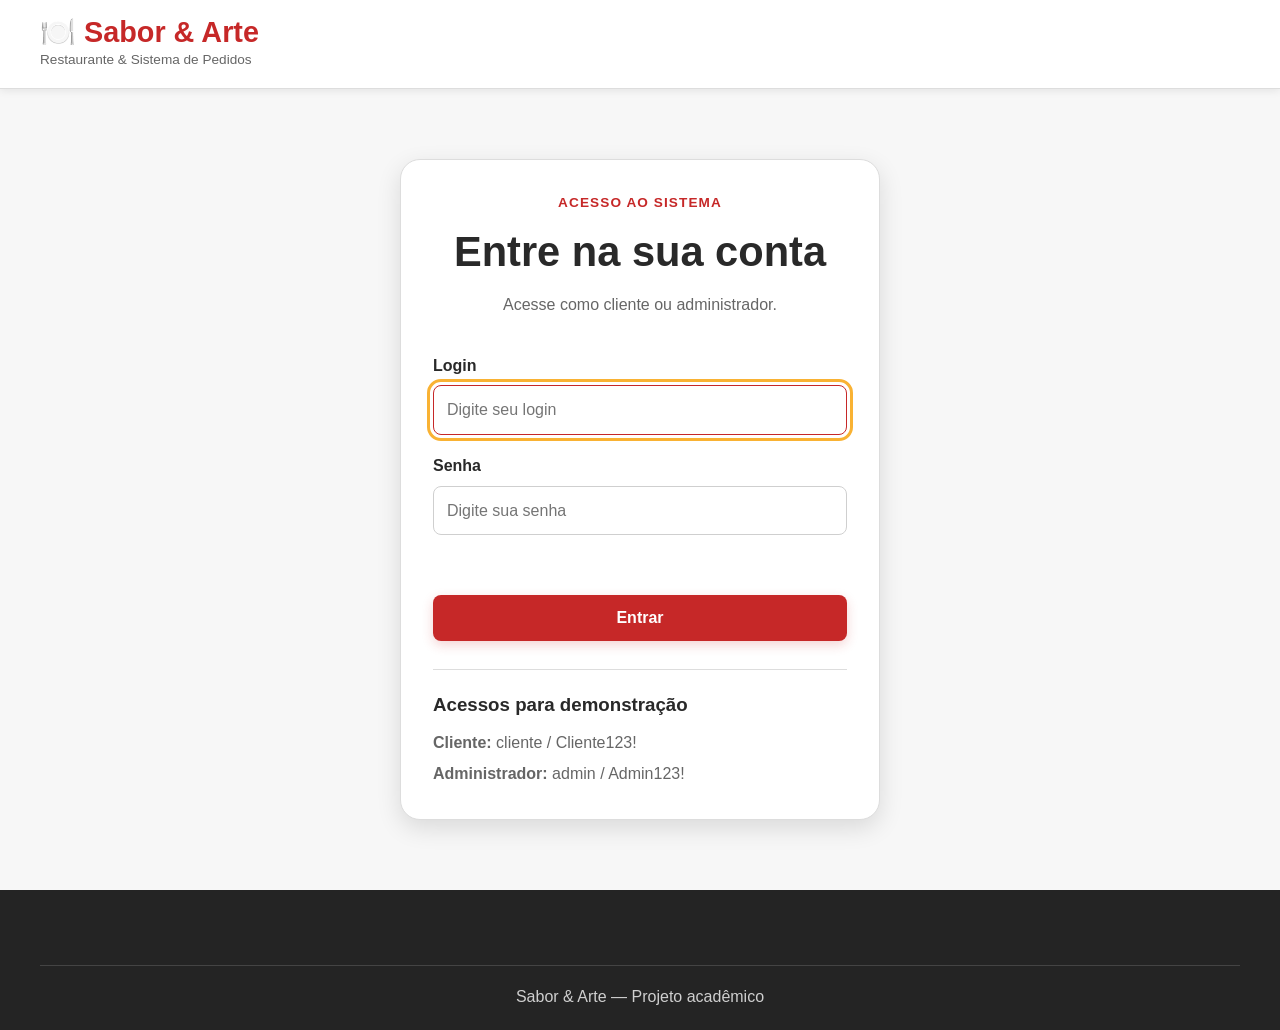
<file: html/index.html>
<!doctype html>
<html lang="pt-BR">

<head>
  <meta charset="UTF-8" />

  <meta name="viewport" content="width=device-width, initial-scale=1.0" />

  <meta name="description" content="Sabor & Arte - Sistema de pedidos de restaurante" />

  <title>Sabor & Arte - Restaurante</title>

  <link rel="stylesheet" href="../css/style.css" />
</head>

<body>
  <a class="link-pular" href="#conteudo-principal"> Pular para o conteúdo </a>

  <!-- =====================================================
         CABEÇALHO
    ====================================================== -->

  <header class="cabecalho">
    <div class="container cabecalho-conteudo">
      <div class="marca">
        <h1>🍽️ Sabor & Arte</h1>

        <p>Restaurante & Sistema de Pedidos</p>
      </div>

      <nav class="navegacao" aria-label="Navegação principal">
        <a href="#inicio"> Início </a>

        <a href="#cardapio"> Cardápio </a>

        <a href="#carrinho">
          Carrinho
          <span id="contador-carrinho" class="contador-carrinho"> 0 </span>
        </a>

        <a href="#pedidos"> Meus pedidos </a>

        <span
          id="usuario-logado"
          class="usuario-logado"
          aria-label="Usuário conectado"
        ></span>

        <button
          id="btn-sair"
          class="btn btn-secundario btn-sair"
          type="button"
        >
          Sair
        </button>

      </nav>
    </div>
  </header>

  <!-- =====================================================
         CONTEÚDO PRINCIPAL
    ====================================================== -->

  <main id="conteudo-principal">
    <!-- =================================================
             INÍCIO
        ================================================== -->

    <section id="inicio" class="secao secao-destaque" aria-labelledby="titulo-destaques">
      <div class="container">
        <div class="titulo-secao">
          <span class="subtitulo"> Experimente nossos pratos </span>

          <h2 id="titulo-destaques">Pratos em destaque</h2>

          <p>Escolha seu favorito e faça seu pedido.</p>
        </div>

        <div id="carrossel" class="carrossel" aria-label="Pratos em destaque">
          <button id="btn-anterior" class="btn-carrossel" type="button" aria-label="Prato anterior">
            ❮
          </button>

          <div id="slide-carrossel" class="slide-carrossel"></div>

          <button id="btn-proximo" class="btn-carrossel" type="button" aria-label="Próximo prato">
            ❯
          </button>
        </div>

        <div id="indicadores-carrossel" class="indicadores" aria-label="Selecionar prato em destaque"></div>
      </div>
    </section>

    <!-- =================================================
             CARDÁPIO
        ================================================== -->

    <section id="cardapio" class="secao" aria-labelledby="titulo-cardapio">
      <div class="container">
        <div class="titulo-secao">
          <span class="subtitulo"> Escolha seu prato </span>

          <h2 id="titulo-cardapio">Nosso Cardápio</h2>

          <p>Encontre seu prato favorito por categoria.</p>
        </div>

        <div id="filtros-categoria" class="filtros" aria-label="Categorias do cardápio"></div>

        <div id="lista-produtos" class="lista-produtos"></div>
      </div>
    </section>

    <!-- =================================================
             CARRINHO
        ================================================== -->

    <section id="carrinho" class="secao secao-carrinho" aria-labelledby="titulo-carrinho">
      <div class="container">
        <div class="titulo-secao">
          <span class="subtitulo"> Seu pedido </span>

          <h2 id="titulo-carrinho">Meu Carrinho</h2>

          <p>Confira os produtos antes de finalizar.</p>
        </div>

        <div id="lista-carrinho" class="lista-carrinho"></div>

        <!-- =================================================
                     TIPO DE ENTREGA
                ================================================== -->

        <div class="opcoes-entrega">
          <h3>Como deseja receber seu pedido?</h3>

          <div class="opcoes-entrega-grid">
            <label class="opcao-entrega">
              <input type="radio" name="tipo-entrega" value="retirada" checked />

              <span class="opcao-entrega-conteudo">
                <strong> Retirada </strong>

                <small> Retire no restaurante </small>
              </span>
            </label>

            <label class="opcao-entrega">
              <input type="radio" name="tipo-entrega" value="local" />

              <span class="opcao-entrega-conteudo">
                <strong> Consumo no local </strong>

                <small> Consuma seu pedido no restaurante </small>
              </span>
            </label>

            <label class="opcao-entrega">
              <input type="radio" name="tipo-entrega" value="entrega" />

              <span class="opcao-entrega-conteudo">
                <strong> Delivery </strong>

                <small> Taxa de entrega: R$ 2,50 </small>
              </span>
            </label>
          </div>
        </div>

        <!-- RESUMO -->

        <div id="resumo-carrinho" class="resumo-carrinho"></div>

        <div class="acoes-carrinho">
          <button id="btn-limpar-carrinho" class="btn btn-secundario" type="button">
            Limpar carrinho
          </button>

          <button id="btn-finalizar" class="btn btn-principal" type="button">
            Finalizar pedido
          </button>
        </div>

        <dialog id="modal-checkout" class="modal-checkout" aria-labelledby="titulo-checkout">
          <div class="modal-conteudo">

            <div class="modal-cabecalho">

              <div>
                <span class="subtitulo">
                  Última etapa
                </span>

                <h2 id="titulo-checkout">
                  Finalizar pedido
                </h2>

                <p>
                  Confira seus dados e o resumo do pedido.
                </p>
              </div>

              <button id="btn-fechar-checkout" class="btn-fechar" type="button"
                aria-label="Fechar finalização do pedido">
                ×
              </button>

            </div>

            <form id="form-checkout">

              <div class="campo">
                <label for="nome-cliente">
                  Nome completo
                </label>

                <input
                  id="nome-cliente"
                  type="text"
                  maxlength="100"
                  autocomplete="name"
                  readonly
                  aria-describedby="ajuda-nome-cliente"
                />

                <small id="ajuda-nome-cliente">
                  O nome é definido pela conta conectada.
                </small>
              </div>

              <div id="resumo-checkout" class="resumo-checkout"></div>

              <div class="acoes-formulario">

                <button id="btn-cancelar-checkout" class="btn btn-secundario" type="button">
                  Voltar ao carrinho
                </button>

                <button class="btn btn-principal" type="submit">
                  Confirmar pedido
                </button>

              </div>

            </form>

          </div>
        </dialog>

        <dialog id="modal-confirmacao" class="modal-confirmacao" aria-labelledby="titulo-confirmacao">
          <div class="modal-conteudo">

            <div class="modal-cabecalho">

              <div>
                <span class="subtitulo">
                  Confirmação
                </span>

                <h2 id="titulo-confirmacao">
                  Confirmar ação
                </h2>

                <p id="texto-confirmacao">
                  Deseja continuar?
                </p>
              </div>

              <button id="btn-fechar-confirmacao" class="btn-fechar" type="button" aria-label="Fechar confirmação">
                ×
              </button>

            </div>

            <div class="acoes-formulario">

              <button id="btn-cancelar-confirmacao" class="btn btn-secundario" type="button">
                Cancelar
              </button>

              <button id="btn-confirmar-confirmacao" class="btn btn-perigo" type="button">
                Confirmar
              </button>

            </div>

          </div>
        </dialog>

      </div>
    </section>

    <!-- =================================================
             PEDIDOS
        ================================================== -->

    <section id="pedidos" class="secao" aria-labelledby="titulo-pedidos">
      <div class="container">
        <div class="titulo-secao">
          <span class="subtitulo"> Acompanhe suas compras </span>

          <h2 id="titulo-pedidos">Meus Pedidos</h2>

          <p>Consulte seus pedidos realizados.</p>
        </div>

        <div id="lista-pedidos" class="lista-pedidos"></div>
      </div>
    </section>
  </main>

  <!-- =====================================================
         MENSAGEM DE FEEDBACK
    ====================================================== -->

  <div id="mensagem" class="mensagem" role="status" aria-live="polite" aria-atomic="true"></div>

  <!-- =====================================================
         RODAPÉ
    ====================================================== -->

  <footer class="rodape">
    <div class="container">
      <div class="rodape-conteudo">
        <div>
          <h2>🍽️ Sabor & Arte</h2>

          <p>Sistema de pedidos de restaurante.</p>
        </div>

        <div>
          <h3>Navegação</h3>

          <a href="#inicio"> Início </a>

          <a href="#cardapio"> Cardápio </a>

          <a href="#carrinho"> Carrinho </a>

          <a href="#pedidos"> Pedidos </a>
        </div>

      </div>

      <div class="rodape-final">
        <p>Sabor & Arte — Projeto acadêmico</p>
      </div>
    </div>
  </footer>

  <script type="module" src="../js/app.js"></script>
</body>

</html>
</file>
<file: css/style.css>
/* =========================================================
   VARIÁVEIS
========================================================= */

:root {
    --cor-principal: #c62828;
    --cor-principal-hover: #a91f1f;
    --cor-destaque: #f9b233;

    --cor-fundo: #f7f7f7;
    --cor-superficie: #ffffff;
    --cor-fundo-claro: #fff8f2;

    --cor-texto: #292929;
    --cor-texto-secundario: #666666;

    --cor-borda: #dddddd;

    --cor-sucesso: #198754;
    --cor-erro: #c62828;
    --cor-aviso: #a66a00;
    --cor-perigo: #b42318;

    --largura-maxima: 1200px;

    --raio-pequeno: 8px;
    --raio-medio: 14px;
    --raio-grande: 20px;

    --sombra-pequena:
        0 2px 8px rgba(0, 0, 0, 0.08);

    --sombra-media:
        0 8px 25px rgba(0, 0, 0, 0.12);
}


/* =========================================================
   RESET
========================================================= */

* {
    margin: 0;
    padding: 0;
    box-sizing: border-box;
}


html {
    scroll-behavior: smooth;
}


body {
    min-height: 100vh;

    font-family:
        Arial,
        Helvetica,
        sans-serif;

    background-color: var(--cor-fundo);

    color: var(--cor-texto);

    line-height: 1.6;
}


img {
    display: block;

    max-width: 100%;
}


button,
input,
textarea {
    font: inherit;
}


button {
    cursor: pointer;
}


a {
    color: inherit;

    text-decoration: none;
}


/* =========================================================
   ACESSIBILIDADE
========================================================= */

.link-pular {
    position: fixed;

    top: 10px;
    left: 10px;

    z-index: 9999;

    padding: 10px 16px;

    border: 2px solid #000000;

    border-radius: var(--raio-pequeno);

    background-color: #ffffff;

    color: #000000;

    transform: translateY(-150%);

    transition:
        transform 0.2s ease;
}


.link-pular:focus {
    transform: translateY(0);
}


:focus-visible {
    outline: 3px solid var(--cor-destaque);

    outline-offset: 3px;
}


/* =========================================================
   CONTAINER
========================================================= */

.container {
    width:
        min(
            calc(100% - 32px),
            var(--largura-maxima)
        );

    margin-inline: auto;
}


/* =========================================================
   CABEÇALHO
========================================================= */

.cabecalho {
    position: sticky;

    top: 0;

    z-index: 1000;

    background-color: #ffffff;

    border-bottom:
        1px solid var(--cor-borda);

    box-shadow: var(--sombra-pequena);
}


.cabecalho-conteudo {
    min-height: 88px;

    display: flex;

    align-items: center;

    justify-content: space-between;

    gap: 30px;
}


.marca h1 {
    color: var(--cor-principal);

    font-size: 1.8rem;

    line-height: 1.1;
}


.marca p {
    color: var(--cor-texto-secundario);

    font-size: 0.85rem;
}


/* =========================================================
   NAVEGAÇÃO
========================================================= */

.navegacao {
    display: flex;

    flex-wrap: wrap;

    align-items: center;

    gap: 5px;
}


.navegacao a {
    padding: 9px 12px;

    border-radius: var(--raio-pequeno);

    font-weight: 600;

    transition:
        background-color 0.2s ease,
        color 0.2s ease;
}


.navegacao a:hover {
    background-color: #fff0e8;

    color: var(--cor-principal);
}


.contador-carrinho {
    display: inline-flex;

    align-items: center;

    justify-content: center;

    min-width: 22px;

    height: 22px;

    margin-left: 4px;

    padding: 0 5px;

    border-radius: 999px;

    background-color: var(--cor-principal);

    color: #ffffff;

    font-size: 0.75rem;

    line-height: 1;
}


/* =========================================================
   SEÇÕES
========================================================= */

.secao {
    padding: 70px 0;
}


.secao-destaque {
    background:
        linear-gradient(
            135deg,
            #fff8f2,
            #ffffff
        );
}


.secao-carrinho {
    background-color: #fffaf6;
}


.secao-administracao {
    min-height: 80vh;

    background-color: #f1f1f1;
}


.titulo-secao {
    margin-bottom: 35px;

    text-align: center;
}


.subtitulo {
    display: block;

    margin-bottom: 5px;

    color: var(--cor-principal);

    font-size: 0.85rem;

    font-weight: 800;

    letter-spacing: 0.08em;

    text-transform: uppercase;
}


.titulo-secao h2 {
    margin-bottom: 7px;

    font-size:
        clamp(
            1.8rem,
            4vw,
            2.6rem
        );
}


.titulo-secao p {
    max-width: 650px;

    margin-inline: auto;

    color: var(--cor-texto-secundario);
}


/* =========================================================
   BOTÕES
========================================================= */

.btn {
    min-height: 44px;

    padding:
        10px 18px;

    border: none;

    border-radius: var(--raio-pequeno);

    font-weight: 700;

    transition:
        transform 0.15s ease,
        background-color 0.2s ease,
        box-shadow 0.2s ease;
}


.btn:hover {
    transform: translateY(-1px);
}


.btn:active {
    transform: translateY(0);
}


.btn-principal {
    background-color: var(--cor-principal);

    color: #ffffff;

    box-shadow:
        0 4px 12px
        rgba(198, 40, 40, 0.20);
}


.btn-principal:hover {
    background-color: var(--cor-principal-hover);
}


.btn-secundario {
    border: 1px solid var(--cor-borda);

    background-color: #ffffff;

    color: var(--cor-texto);
}


.btn-secundario:hover {
    background-color: #eeeeee;
}


/* =========================================================
   CARROSSEL
========================================================= */

.carrossel {
    display: grid;

    grid-template-columns:
        48px 1fr 48px;

    align-items: center;

    gap: 15px;

    max-width: 1000px;

    margin-inline: auto;
}


.slide-carrossel {
    min-height: 390px;

    overflow: hidden;

    border-radius: var(--raio-grande);

    background-color: #222222;

    box-shadow: var(--sombra-media);
}


.slide-conteudo {
    position: relative;

    min-height: 390px;

    display: flex;

    align-items: flex-end;

    overflow: hidden;
}


.slide-conteudo img {
    position: absolute;

    inset: 0;

    width: 100%;

    height: 100%;

    object-fit: cover;
}


.slide-overlay {
    position: relative;

    z-index: 1;

    width: 100%;

    padding: 50px 30px 25px;

    background:
        linear-gradient(
            transparent,
            rgba(0, 0, 0, 0.85)
        );

    color: #ffffff;
}


.slide-overlay h3 {
    margin-bottom: 5px;

    font-size: 1.7rem;
}


.slide-overlay p {
    margin-bottom: 10px;

    color: #eeeeee;
}


.slide-preco {
    font-size: 1.25rem;

    font-weight: 800;
}


.btn-carrossel {
    width: 46px;

    height: 46px;

    border: none;

    border-radius: 50%;

    background-color: #ffffff;

    color: var(--cor-principal);

    font-size: 1.3rem;

    box-shadow: var(--sombra-pequena);

    transition:
        transform 0.2s ease,
        background-color 0.2s ease;
}


.btn-carrossel:hover {
    transform: scale(1.05);

    background-color: #fff0e8;
}


.indicadores {
    display: flex;

    justify-content: center;

    align-items: center;

    gap: 8px;

    margin-top: 16px;
}


.indicador {
    width: 10px;

    height: 10px;

    padding: 0;

    border: none;

    border-radius: 50%;

    background-color: #cccccc;
}


.indicador.ativo {
    width: 28px;

    border-radius: 999px;

    background-color: var(--cor-principal);
}


/* =========================================================
   FILTROS
========================================================= */

.filtros {
    display: flex;

    justify-content: center;

    flex-wrap: wrap;

    gap: 10px;

    margin-bottom: 35px;
}


.btn-filtro {
    min-height: 42px;

    padding:
        8px 16px;

    border:
        1px solid var(--cor-borda);

    border-radius: 999px;

    background-color: #ffffff;

    color: var(--cor-texto);

    font-weight: 600;
}


.btn-filtro:hover,
.btn-filtro.ativo {
    border-color: var(--cor-principal);

    background-color: var(--cor-principal);

    color: #ffffff;
}


/* =========================================================
   CARDS DO CARDÁPIO
========================================================= */

.lista-produtos {
    display: grid;

    grid-template-columns:
        repeat(
            auto-fit,
            minmax(230px, 1fr)
        );

    gap: 24px;
}


.card-produto {
    display: flex;

    flex-direction: column;

    overflow: hidden;

    border:
        1px solid var(--cor-borda);

    border-radius: var(--raio-medio);

    background-color: #ffffff;

    box-shadow: var(--sombra-pequena);

    transition:
        transform 0.2s ease,
        box-shadow 0.2s ease;
}


.card-produto:hover {
    transform: translateY(-4px);

    box-shadow: var(--sombra-media);
}


.card-produto-imagem {
    aspect-ratio: 16 / 10;

    overflow: hidden;

    background-color: #eeeeee;
}


.card-produto-imagem img {
    width: 100%;

    height: 100%;

    object-fit: cover;

    transition:
        transform 0.3s ease;
}


.card-produto:hover
.card-produto-imagem img {
    transform: scale(1.04);
}


.card-produto-conteudo {
    flex: 1;

    display: flex;

    flex-direction: column;

    padding: 18px;
}


.card-produto-categoria {
    margin-bottom: 5px;

    color: var(--cor-principal);

    font-size: 0.75rem;

    font-weight: 800;

    text-transform: uppercase;
}


.card-produto h3 {
    margin-bottom: 7px;

    font-size: 1.15rem;
}


.card-produto p {
    flex: 1;

    margin-bottom: 15px;

    color: var(--cor-texto-secundario);

    font-size: 0.92rem;
}


.card-produto-preco {
    margin-bottom: 15px;

    color: var(--cor-principal);

    font-size: 1.25rem;

    font-weight: 800;
}


.card-produto .btn {
    width: 100%;
}


/* =========================================================
   CARRINHO
========================================================= */

.lista-carrinho {
    display: flex;

    flex-direction: column;

    gap: 14px;
}


.item-carrinho {
    display: grid;

    grid-template-columns:
        80px
        1fr
        auto
        auto;

    align-items: center;

    gap: 18px;

    padding: 15px;

    border:
        1px solid var(--cor-borda);

    border-radius: var(--raio-medio);

    background-color: #ffffff;
}


.item-carrinho-imagem {
    width: 80px;

    height: 65px;

    overflow: hidden;

    border-radius: var(--raio-pequeno);
}


.item-carrinho-imagem img {
    width: 100%;

    height: 100%;

    object-fit: cover;
}


.item-carrinho-info h3 {
    margin-bottom: 3px;

    font-size: 1rem;
}


.item-carrinho-info p {
    color: var(--cor-texto-secundario);

    font-size: 0.85rem;
}


.controles-quantidade {
    display: inline-flex;

    align-items: center;

    overflow: hidden;

    border:
        1px solid var(--cor-borda);

    border-radius: 999px;
}


.btn-quantidade {
    width: 34px;

    height: 34px;

    border: none;

    background-color: #ffffff;

    color: var(--cor-principal);

    font-size: 1.1rem;

    font-weight: 800;
}


.btn-quantidade:hover {
    background-color: #fff0e8;
}


.quantidade {
    min-width: 30px;

    text-align: center;

    font-weight: 700;
}


.item-carrinho-subtotal {
    min-width: 95px;

    text-align: right;

    font-weight: 800;
}


.btn-remover {
    border: none;

    background: transparent;

    color: var(--cor-erro);

    font-weight: 700;

    text-decoration: underline;
}


/* =========================================================
   ENTREGA
========================================================= */

.opcoes-entrega {
    margin-top: 30px;

    padding: 24px;

    border:
        1px solid var(--cor-borda);

    border-radius: var(--raio-medio);

    background-color: #ffffff;
}


.opcoes-entrega h3 {
    margin-bottom: 18px;
}


.opcoes-entrega-grid {
    display: grid;

    grid-template-columns:
        repeat(
            3,
            1fr
        );

    gap: 14px;
}


.opcao-entrega {
    display: flex;

    align-items: flex-start;

    gap: 12px;

    padding: 16px;

    border:
        2px solid var(--cor-borda);

    border-radius: var(--raio-medio);

    background-color: #ffffff;

    cursor: pointer;

    transition:
        border-color 0.2s ease,
        background-color 0.2s ease;
}


.opcao-entrega:hover {
    border-color: #aaaaaa;
}


.opcao-entrega:has(input:checked) {
    border-color: var(--cor-principal);

    background-color: #fff6f1;
}


.opcao-entrega input {
    margin-top: 3px;
}


.opcao-entrega-conteudo {
    display: flex;

    flex-direction: column;

    gap: 2px;
}


.opcao-entrega-conteudo small {
    color: var(--cor-texto-secundario);
}


/* =========================================================
   RESUMO
========================================================= */

.resumo-carrinho {
    max-width: 500px;

    margin:
        25px 0 0 auto;

    padding: 22px;

    border-radius: var(--raio-medio);

    background-color: #ffffff;

    box-shadow: var(--sombra-pequena);
}


.resumo-linha {
    display: flex;

    justify-content: space-between;

    gap: 20px;

    padding: 7px 0;
}


.resumo-total {
    margin-top: 10px;

    padding-top: 15px;

    border-top:
        2px solid var(--cor-borda);

    font-size: 1.25rem;

    font-weight: 800;
}


.acoes-carrinho {
    display: flex;

    justify-content: flex-end;

    flex-wrap: wrap;

    gap: 12px;

    margin-top: 20px;
}


/* =========================================================
   PEDIDOS
========================================================= */

.lista-pedidos {
    display: flex;

    flex-direction: column;

    gap: 16px;
}


.card-pedido {
    padding: 20px;

    border:
        1px solid var(--cor-borda);

    border-radius: var(--raio-medio);

    background-color: #ffffff;

    box-shadow: var(--sombra-pequena);
}


.card-pedido-cabecalho {
    display: flex;

    justify-content: space-between;

    align-items: flex-start;

    gap: 20px;

    margin-bottom: 14px;
}


.card-pedido-cabecalho h3 {
    margin-bottom: 3px;
}


.card-pedido-data {
    color: var(--cor-texto-secundario);

    font-size: 0.85rem;
}


.status-pedido {
    display: inline-flex;

    align-items: center;

    justify-content: center;

    padding:
        6px 12px;

    border-radius: 999px;

    background-color: #eeeeee;

    font-size: 0.82rem;

    font-weight: 700;
}


.status-realizado {
    background-color: #e7f5e9;

    color: #1d6b2c;
}


.status-preparo {
    background-color: #fff4d6;

    color: #805b00;
}


.status-pronto {
    background-color: #e4f1ff;

    color: #005a9c;
}


.status-entregue {
    background-color: #e5f7ed;

    color: #08763a;
}


.status-cancelado {
    background-color: #fdeaea;

    color: #a11818;
}


/* =========================================================
   ADMINISTRAÇÃO
========================================================= */

.cabecalho-administracao {
    display: flex;

    align-items: center;

    justify-content: space-between;

    gap: 20px;

    margin-bottom: 25px;
}


.cabecalho-administracao p {
    color: var(--cor-texto-secundario);
}


.lista-administracao {
    display: flex;

    flex-direction: column;

    gap: 12px;
}


.item-administracao {
    display: grid;

    grid-template-columns:
        70px
        1fr
        120px
        auto;

    align-items: center;

    gap: 16px;

    padding: 12px 15px;

    border:
        1px solid var(--cor-borda);

    border-radius: var(--raio-medio);

    background-color: #ffffff;

    box-shadow: var(--sombra-pequena);
}


.item-administracao-imagem {
    width: 70px;

    height: 55px;

    overflow: hidden;

    border-radius: var(--raio-pequeno);
}


.item-administracao-imagem img {
    width: 100%;

    height: 100%;

    object-fit: cover;
}


.item-administracao-info h3 {
    margin-bottom: 3px;

    font-size: 1rem;
}


.item-administracao-info p {
    color: var(--cor-texto-secundario);

    font-size: 0.82rem;
}


.item-administracao-preco {
    font-weight: 800;
}


.acoes-administracao {
    display: flex;

    gap: 8px;
}


.btn-editar,
.btn-excluir {
    min-height: 40px;

    padding:
        8px 12px;

    border-radius: var(--raio-pequeno);

    font-weight: 700;
}


.btn-editar {
    border:
        1px solid #b6d3f5;

    background-color: #eef6ff;

    color: #005ea8;
}


.btn-excluir {
    border:
        1px solid #f3b7b7;

    background-color: #fff0f0;

    color: #a11818;
}


/* =========================================================
   FORMULÁRIO
========================================================= */

.formulario-container {
    margin-bottom: 30px;

    padding: 25px;

    border:
        1px solid var(--cor-borda);

    border-radius: var(--raio-medio);

    background-color: #ffffff;

    box-shadow: var(--sombra-pequena);
}


.cabecalho-formulario {
    margin-bottom: 20px;
}


.cabecalho-formulario h3 {
    font-size: 1.4rem;
}


.form-grid {
    display: grid;

    grid-template-columns:
        repeat(
            2,
            1fr
        );

    gap: 18px;
}


.campo {
    display: flex;

    flex-direction: column;

    gap: 7px;
}


.campo-completo {
    grid-column: 1 / -1;
}


.campo label {
    font-weight: 700;
}


.campo input,
.campo textarea {
    width: 100%;

    padding:
        11px 13px;

    border:
        1px solid #cfcfcf;

    border-radius: var(--raio-pequeno);

    background-color: #ffffff;

    color: var(--cor-texto);
}


.campo input {
    min-height: 45px;
}


.campo textarea {
    min-height: 110px;

    resize: vertical;
}


.campo input:focus,
.campo textarea:focus {
    border-color: var(--cor-principal);
}


.campo small {
    color: var(--cor-texto-secundario);

    font-size: 0.82rem;
}


.acoes-formulario {
    display: flex;

    justify-content: flex-end;

    flex-wrap: wrap;

    gap: 12px;

    margin-top: 22px;
}


/* =========================================================
   MENSAGENS
========================================================= */

.mensagem {
    position: fixed;

    right: 20px;
    bottom: 20px;

    z-index: 2000;

    max-width:
        min(
            420px,
            calc(100% - 40px)
        );

    padding:
        14px 18px;

    border-radius: var(--raio-medio);

    background-color: #222222;

    color: #ffffff;

    box-shadow: var(--sombra-media);

    opacity: 0;

    visibility: hidden;

    transform: translateY(20px);

    transition:
        opacity 0.2s ease,
        transform 0.2s ease,
        visibility 0.2s ease;
}


.mensagem.visivel {
    opacity: 1;

    visibility: visible;

    transform: translateY(0);
}


.mensagem.sucesso {
    background-color: var(--cor-sucesso);
}


.mensagem.erro {
    background-color: var(--cor-erro);
}


.mensagem.aviso {
    background-color: var(--cor-aviso);
}


/* =========================================================
   ESTADO VAZIO
========================================================= */

.estado-vazio {
    padding: 45px 20px;

    border:
        2px dashed var(--cor-borda);

    border-radius: var(--raio-medio);

    background-color: #ffffff;

    text-align: center;
}


.estado-vazio h3 {
    margin-bottom: 7px;
}


.estado-vazio p {
    color: var(--cor-texto-secundario);
}


/* =========================================================
   RODAPÉ
========================================================= */

.rodape {
    padding:
        45px 0 20px;

    background-color: #242424;

    color: #ffffff;
}


.rodape-conteudo {
    display: grid;

    grid-template-columns:
        2fr 1fr 1fr;

    gap: 30px;
}


.rodape h2 {
    margin-bottom: 8px;
}


.rodape h3 {
    margin-bottom: 10px;

    font-size: 1rem;
}


.rodape p {
    color: #cfcfcf;
}


.rodape-conteudo a {
    display: block;

    width: fit-content;

    margin-bottom: 5px;

    color: #dddddd;
}


.rodape-conteudo a:hover {
    color: #ffffff;

    text-decoration: underline;
}


.rodape-final {
    margin-top: 30px;

    padding-top: 18px;

    border-top:
        1px solid #444444;

    text-align: center;
}


/* =========================================================
   RESPONSIVIDADE
========================================================= */

@media (max-width: 900px) {

    .cabecalho-conteudo {
        flex-direction: column;

        align-items: flex-start;

        padding: 18px 0;
    }


    .navegacao {
        width: 100%;

        overflow-x: auto;

        flex-wrap: nowrap;
    }


    .opcoes-entrega-grid {
        grid-template-columns: 1fr;
    }


    .item-administracao {
        grid-template-columns:
            60px 1fr;
    }


    .item-administracao-preco,
    .acoes-administracao {
        grid-column: 2;
    }


    .rodape-conteudo {
        grid-template-columns:
            1fr 1fr;
    }
}


@media (max-width: 700px) {

    .secao {
        padding: 50px 0;
    }


    .carrossel {
        grid-template-columns:
            40px 1fr 40px;

        gap: 8px;
    }


    .btn-carrossel {
        width: 40px;

        height: 40px;
    }


    .slide-carrossel,
    .slide-conteudo {
        min-height: 320px;
    }


    .item-carrinho {
        grid-template-columns:
            65px 1fr;

        gap: 12px;
    }


    .item-carrinho-imagem {
        width: 65px;

        height: 55px;
    }


    .controles-quantidade,
    .item-carrinho-subtotal,
    .btn-remover {
        grid-column: 2;

        justify-self: start;
    }


    .item-carrinho-subtotal {
        text-align: left;
    }


    .resumo-carrinho {
        max-width: none;
    }


    .acoes-carrinho {
        flex-direction: column;
    }


    .acoes-carrinho .btn {
        width: 100%;
    }


    .form-grid {
        grid-template-columns: 1fr;
    }


    .campo-completo {
        grid-column: auto;
    }


    .cabecalho-administracao {
        flex-direction: column;

        align-items: stretch;
    }


    .cabecalho-administracao .btn {
        width: 100%;
    }


    .rodape-conteudo {
        grid-template-columns: 1fr;
    }
}


@media (max-width: 500px) {

    .container {
        width:
            calc(100% - 20px);
    }


    .marca h1 {
        font-size: 1.5rem;
    }


    .navegacao a {
        padding:
            8px 10px;

        font-size: 0.88rem;
    }


    .slide-carrossel,
    .slide-conteudo {
        min-height: 280px;
    }


    .opcoes-entrega {
        padding: 18px;
    }


    .formulario-container {
        padding: 18px;
    }
}


/* =========================================================
   REDUÇÃO DE MOVIMENTO
========================================================= */

@media (prefers-reduced-motion: reduce) {

    html {
        scroll-behavior: auto;
    }


    *,
    *::before,
    *::after {
        transition: none !important;

        animation: none !important;
    }
}

/* =========================================================
   CHECKOUT
========================================================= */

.modal-checkout {
    width: min(680px, calc(100% - 30px));

    max-width: 680px;

    border: none;

    border-radius: var(--raio-medio);

    padding: 0;

    background: transparent;
}


.modal-checkout::backdrop {
    background-color: rgba(0, 0, 0, 0.65);
}


.modal-conteudo {
    padding: 28px;

    border-radius: var(--raio-medio);

    background-color: #ffffff;

    box-shadow:
        0 20px 60px rgba(0, 0, 0, 0.25);
}


.modal-cabecalho {
    display: flex;

    align-items: flex-start;

    justify-content: space-between;

    gap: 20px;

    margin-bottom: 24px;
}


.modal-cabecalho h2 {
    margin-bottom: 6px;
}


.modal-cabecalho p {
    margin-bottom: 0;

    color: var(--cor-texto-secundario);
}


.btn-fechar {
    width: 42px;

    height: 42px;

    border: none;

    border-radius: 50%;

    background-color: #eeeeee;

    font-size: 1.7rem;

    line-height: 1;

    cursor: pointer;
}


.btn-fechar:hover {
    opacity: 0.75;
}


.resumo-checkout {
    margin-top: 24px;

    padding: 18px;

    border:
        1px solid var(--cor-borda);

    border-radius: var(--raio-medio);

    background-color: #fafafa;
}


.resumo-checkout-item {
    display: flex;

    justify-content: space-between;

    gap: 20px;

    padding: 8px 0;
}


.resumo-checkout-total {
    display: flex;

    justify-content: space-between;
    gap: 20px;
    margin-top: 10px;
    padding-top: 14px;
    border-top:
        2px solid var(--cor-borda);
    font-size: 1.15rem;
    font-weight: 800;
}


.modal-checkout .acoes-formulario {
    display: flex;
    justify-content: flex-end;
    flex-wrap: wrap;
    gap: 12px;
    margin-top: 24px;
}


@media (max-width: 600px) {

    .modal-conteudo {
        padding: 20px;
    }

    .modal-cabecalho {
        flex-direction: column;
    }

    .modal-checkout .acoes-formulario {
        flex-direction: column;
    }

    .modal-checkout .acoes-formulario .btn {
        width: 100%;
    }

}

/* =========================================================
   PEDIDOS - ADMINISTRAÇÃO
========================================================= */

.secao-pedidos-administracao {
    padding-top: 40px;
}


.select-status {
    min-height: 40px;

    padding:
        8px 12px;

    border:
        1px solid var(--cor-borda);

    border-radius:
        var(--raio-pequeno);

    background-color:
        #ffffff;

    color:
        var(--cor-texto);

    font-weight:
        600;
}

.pedido-itens-admin {
    margin: 15px 0;
}


.pedido-itens-admin ul {
    margin-top: 8px;

    padding-left: 20px;
}


.sr-only {
    position: absolute;

    width: 1px;
    height: 1px;

    padding: 0;
    margin: -1px;

    overflow: hidden;

    clip: rect(0, 0, 0, 0);

    white-space: nowrap;

    border: 0;
}

/* =========================================================
   MODAL DE CONFIRMAÇÃO
========================================================= */

.modal-confirmacao {
    width: min(560px, calc(100% - 30px));

    max-width: 560px;

    border: none;

    border-radius: var(--raio-medio);

    padding: 0;

    background: transparent;
}


.modal-confirmacao::backdrop {
    background-color: rgba(0, 0, 0, 0.65);
}


.modal-confirmacao .modal-conteudo {
    background-color: #ffffff;
}


.btn-perigo {
    min-height: 44px;

    padding:
        10px 18px;

    border:
        1px solid var(--cor-erro);

    border-radius:
        var(--raio-pequeno);

    background-color:
        var(--cor-erro);

    color:
        #ffffff;

    font-weight:
        700;
}

.btn-perigo:hover {
    opacity: 0.9;
}

.btn-slide-adicionar {
    margin-top: 16px;
}

.slide-overlay .btn-slide-adicionar {
    display: inline-flex;

    width: auto;

    align-items: center;

    justify-content: center;
}

/* =========================================================
   LOGIN
========================================================= */

.secao-login {
    min-height: 70vh;

    display: flex;

    align-items: center;
}

.login-card {
    width: min(100%, 480px);

    margin: 0 auto;

    padding: 32px;

    background-color: #ffffff;

    border:
        1px solid var(--cor-borda);

    border-radius: var(--raio-grande);

    box-shadow: var(--sombra-media);
}

.formulario-login {
    display: grid;

    gap: 18px;

    margin-top: 28px;
}

.btn-login {
    width: 100%;
}

.mensagem-login {
    min-height: 24px;

    padding: 0;

    font-size: 0.95rem;

    font-weight: 600;
}

.mensagem-login.erro {
    color: var(--cor-erro);
}

.mensagem-login.visivel {
    padding: 10px 12px;

    background-color: #fff2f2;

    border:
        1px solid #e8b4b4;

    border-radius: var(--raio-pequeno);
}

.login-informacao {
    margin-top: 28px;

    padding-top: 20px;

    border-top:
        1px solid var(--cor-borda);
}

.login-informacao h3 {
    margin-bottom: 10px;

    color: var(--cor-texto);
}

.login-informacao p {
    margin-top: 6px;

    color: var(--cor-texto-secundario);
}

.usuario-logado {
    display: inline-flex;

    align-items: center;

    padding: 8px 12px;

    border-radius: var(--raio-pequeno);

    background-color: #fff0e8;

    color: var(--cor-principal);

    font-size: 0.9rem;

    font-weight: 700;

    white-space: nowrap;
}

.btn-sair {
    border: 1px solid var(--cor-borda);

    cursor: pointer;
}

@media (max-width: 700px) {

    .login-card {
        padding: 24px;
    }

    .usuario-logado {
        width: 100%;

        justify-content: center;
    }

    .btn-sair {
        width: 100%;
    }
}
</file>
